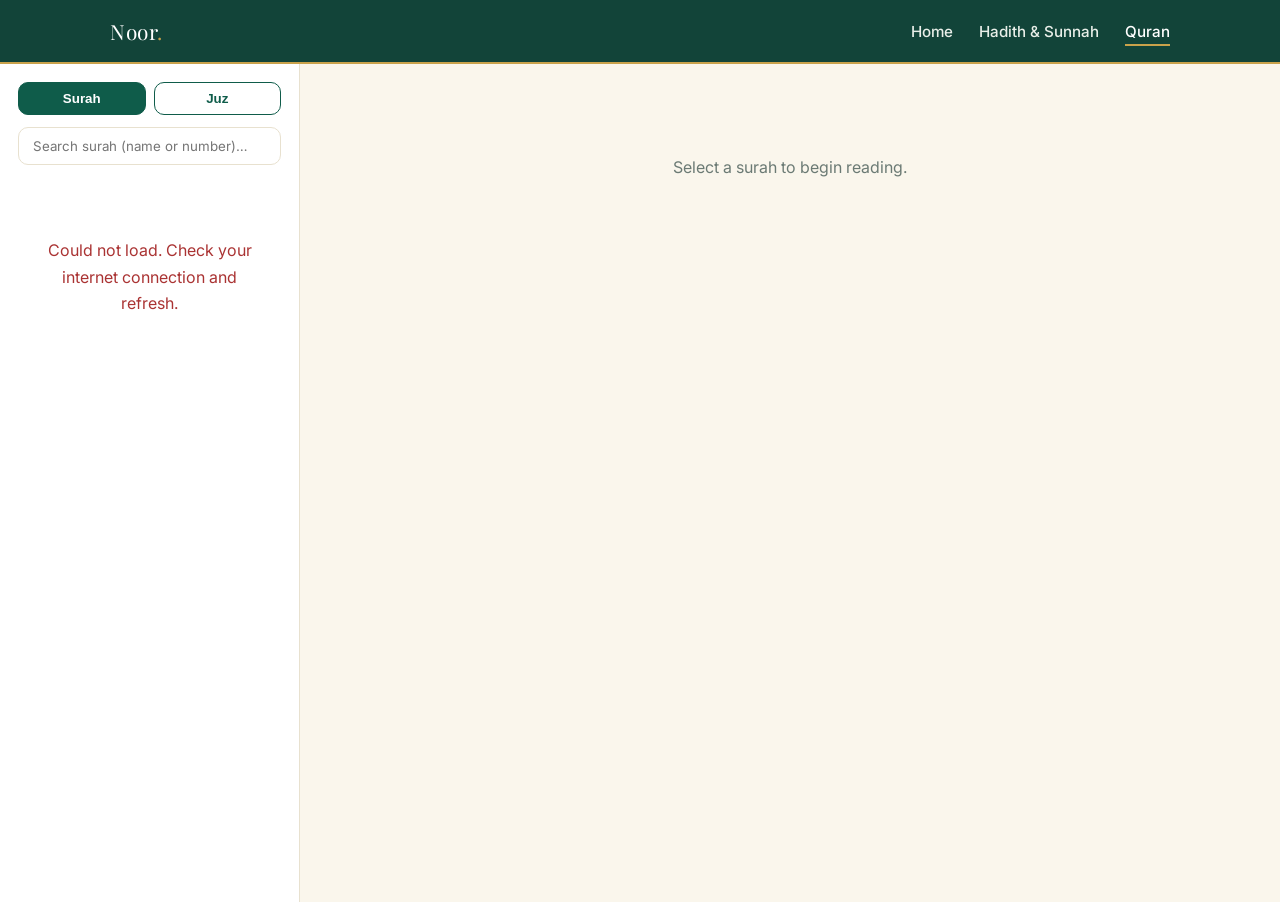
<file: quran (1).html>
<!DOCTYPE html>
<html lang="en">
<head>
<meta charset="UTF-8">
<meta name="viewport" content="width=device-width, initial-scale=1">
<title>The Holy Quran – Noor</title>
<link rel="stylesheet" href="style.css">
<style>
  .tabs { display: flex; gap: 8px; margin-bottom: 12px; }
  .tabs button { flex: 1; padding: 8px; border-radius: 10px; border: 1.5px solid var(--green); background: #fff; color: var(--green); font-weight: 600; cursor: pointer; }
  .tabs button.on { background: var(--green); color: #fff; }
  .player { position: sticky; top: 62px; z-index: 5; background: rgba(250,246,236,.96); backdrop-filter: blur(6px); border: 1px solid var(--line); border-radius: 14px; padding: 12px 16px; margin-bottom: 20px; display: flex; flex-wrap: wrap; gap: 10px; align-items: center; box-shadow: 0 4px 14px rgba(15,92,74,.08); }
  .player select { padding: 9px 12px; border-radius: 10px; border: 1.5px solid var(--line); font-family: inherit; background: #fff; flex: 1; min-width: 220px; }
  .player .btn { padding: 9px 20px; font-size: .9rem; }
  .player .now { font-size: .85rem; color: var(--muted); width: 100%; }
  .play { border: none; background: #e3f1ec; color: var(--green); width: 34px; height: 34px; border-radius: 50%; cursor: pointer; font-size: .9rem; }
  .play:hover { background: var(--green); color: #fff; }
  .ayah.playing { border-color: var(--gold); box-shadow: 0 0 0 3px rgba(201,162,75,.35); }
  .surah-break { text-align: center; font-family: 'Amiri Quran', serif; font-size: 1.8rem; color: var(--green); margin: 30px 0 6px; }
  .surah-break small { display: block; font-family: 'Inter', sans-serif; font-size: .85rem; color: var(--muted); }
</style>
</head>
<body>
<nav class="nav"><div class="nav-inner">
  <a class="brand" href="index.html">Noor<span>.</span></a>
  <div>
    <a class="link" href="index.html">Home</a>
    <a class="link" href="library.html">Hadith &amp; Sunnah</a>
    <a class="link active" href="quran.html">Quran</a>
  </div>
</div></nav>

<div class="reader">
  <aside class="side">
    <div class="tabs"><button id="tSurah" class="on">Surah</button><button id="tJuz">Juz</button></div>
    <input id="find" placeholder="Search surah (name or number)…">
    <div id="suras"><p class="status">Loading…</p></div>
  </aside>
  <main class="content" id="main">
    <p class="status">Select a surah to begin reading.</p>
  </main>
</div>

<script>
/*
  Text and audio source: api.alquran.cloud
  Arabic: quran-uthmani | English: en.sahih (Sahih International) | Audio: selected reciter edition
  All content is loaded directly from the source, so there are no transcription errors.
*/
const API = 'https://api.alquran.cloud/v1';
const BISM = 'بِسْمِ ٱللَّهِ ٱلرَّحْمَٰنِ ٱلرَّحِيمِ';
const RECITERS = [
  ['ar.abdurrahmaansudais', 'Sheikh Abdur-Rahman As-Sudais (Imam, Makkah)'],
  ['ar.saoodshuraym', 'Sheikh Saud Ash-Shuraim (Imam, Makkah)'],
  ['ar.mahermuaiqly', 'Sheikh Maher Al-Muaiqly (Imam, Makkah)'],
  ['ar.alafasy', 'Sheikh Mishary Alafasy'],
  ['ar.husary', 'Sheikh Mahmoud Khalil Al-Husary'],
  ['ar.minshawi', 'Sheikh Mohamed Siddiq Al-Minshawi'],
  ['ar.abdulbasitmurattal', 'Sheikh Abdul Basit Abdus-Samad']
];

let suras = [], mode = 'surah', current = 1, arSize = 2.1;
let reciter = localStorage.getItem('noor-reciter') || RECITERS[0][0];
let ayahEls = [], audioUrls = [], idx = -1, playing = false;
const audio = new Audio();
const sideEl = document.getElementById('suras');
const main = document.getElementById('main');

async function getData(path) {
  const r = await fetch(API + path);
  if (!r.ok) throw new Error('HTTP ' + r.status);
  const j = await r.json();
  if (j.code !== 200) throw new Error('API error');
  return j.data;
}

/* ---------- sidebar ---------- */
function renderList() {
  const term = document.getElementById('find').value.trim().toLowerCase();
  sideEl.innerHTML = '';
  if (mode === 'juz') {
    for (let j = 1; j <= 30; j++) {
      if (term && String(j) !== term && !('juz ' + j).includes(term)) continue;
      const d = document.createElement('div');
      d.className = 'sura' + (j === current ? ' on' : '');
      d.innerHTML = '<div class="n"><b></b></div><div><div class="en"></div></div>';
      d.querySelector('b').textContent = j;
      d.querySelector('.en').textContent = 'Juz ' + j;
      d.onclick = () => open(j);
      sideEl.appendChild(d);
    }
    return;
  }
  suras.filter(s => !term || String(s.number) === term || s.englishName.toLowerCase().includes(term) || s.englishNameTranslation.toLowerCase().includes(term))
    .forEach(s => {
      const d = document.createElement('div');
      d.className = 'sura' + (s.number === current ? ' on' : '');
      d.innerHTML = '<div class="n"><b></b></div><div><div class="en"></div><div class="meta"></div></div><div class="arn"></div>';
      d.querySelector('b').textContent = s.number;
      d.querySelector('.en').textContent = s.englishName;
      d.querySelector('.meta').textContent = s.englishNameTranslation + ' · ' + s.numberOfAyahs + ' verses';
      d.querySelector('.arn').textContent = s.name.replace('سُورَةُ ', '').replace('سورة ', '');
      d.onclick = () => open(s.number);
      sideEl.appendChild(d);
    });
}
document.getElementById('find').addEventListener('input', renderList);
function setMode(m) {
  mode = m; current = 1;
  document.getElementById('tSurah').classList.toggle('on', m === 'surah');
  document.getElementById('tJuz').classList.toggle('on', m === 'juz');
  document.getElementById('find').placeholder = m === 'juz' ? 'Search juz (1–30)…' : 'Search surah (name or number)…';
  renderList(); open(1);
}
document.getElementById('tSurah').onclick = () => setMode('surah');
document.getElementById('tJuz').onclick = () => setMode('juz');

/* ---------- loading ---------- */
async function loadText(kind, n) {
  const key = 'noor-text-' + kind + '-' + n;
  try { const c = JSON.parse(localStorage.getItem(key)); if (c) return c; } catch (_) {}
  const base = '/' + kind + '/' + n + '/';
  const [ar, en] = await Promise.all([getData(base + 'quran-uthmani'), getData(base + 'en.sahih')]);
  const out = { ar: ar.ayahs, en: en.ayahs };
  try { localStorage.setItem(key, JSON.stringify(out)); } catch (_) {}
  return out;
}
async function loadAudio(kind, n) {
  const d = await getData('/' + kind + '/' + n + '/' + reciter);
  return d.ayahs.map(a => a.audio);
}

async function open(n) {
  stop();
  current = n;
  renderList();
  main.innerHTML = '<p class="status">Loading…</p>';
  window.scrollTo({ top: 0 });
  const kind = mode;
  try {
    const text = await loadText(kind, n);
    draw(kind, n, text);
    loadAudioForView();
  } catch (e) {
    main.innerHTML = '<p class="status err">Could not load. Check your internet connection and try again.</p>';
  }
}

async function loadAudioForView() {
  audioUrls = [];
  setNow('Loading recitation…');
  try {
    audioUrls = await loadAudio(mode, current);
    setNow('Ready. Press Play all or the ▶ on any verse.');
  } catch (e) {
    setNow('This reciter\u2019s audio could not be loaded. Try another reciter.');
  }
}

/* ---------- drawing ---------- */
function draw(kind, n, text) {
  main.innerHTML = '';
  ayahEls = [];
  const head = document.createElement('div'); head.className = 'sura-head';
  head.innerHTML = '<div class="arname"></div><div class="enname"></div><div class="info"></div>';
  if (kind === 'surah') {
    const m = suras.find(s => s.number === n);
    head.querySelector('.arname').textContent = m.name;
    head.querySelector('.enname').textContent = m.englishName + ' – ' + m.englishNameTranslation;
    head.querySelector('.info').textContent = m.revelationType + ' · ' + m.numberOfAyahs + ' verses';
  } else {
    head.querySelector('.arname').textContent = 'الجزء ' + n;
    head.querySelector('.enname').textContent = 'Juz ' + n;
    head.querySelector('.info').textContent = text.ar.length + ' verses';
  }
  main.appendChild(head);

  // player bar
  const bar = document.createElement('div'); bar.className = 'player';
  const sel = document.createElement('select');
  RECITERS.forEach(r => { const o = document.createElement('option'); o.value = r[0]; o.textContent = r[1]; if (r[0] === reciter) o.selected = true; sel.appendChild(o); });
  sel.onchange = () => { stop(); reciter = sel.value; try { localStorage.setItem('noor-reciter', reciter); } catch (_) {} loadAudioForView(); };
  const pb = document.createElement('button'); pb.className = 'btn dark'; pb.textContent = '▶ Play all'; pb.id = 'pall';
  pb.onclick = () => { if (playing) stop(); else playFrom(0); };
  const now = document.createElement('div'); now.className = 'now'; now.id = 'now';
  bar.append(sel, pb, now); main.appendChild(bar);

  const fc = document.createElement('div'); fc.className = 'fontctl';
  fc.innerHTML = '<button>A−</button><button>A+</button>';
  fc.children[0].onclick = () => setSize(-0.15); fc.children[1].onclick = () => setSize(0.15);
  main.appendChild(fc);

  if (kind === 'surah' && n !== 1 && n !== 9) {
    const b = document.createElement('div'); b.className = 'bism'; b.textContent = BISM; main.appendChild(b);
  }

  text.ar.forEach((a, i) => {
    const sNum = kind === 'surah' ? n : a.surah.number;
    // Divider between surahs when viewing a juz
    if (kind === 'juz' && a.numberInSurah === 1) {
      const br = document.createElement('div'); br.className = 'surah-break';
      br.innerHTML = '<span></span><small></small>';
      br.querySelector('span').textContent = a.surah.name;
      br.querySelector('small').textContent = a.surah.englishName;
      main.appendChild(br);
      if (sNum !== 1 && sNum !== 9) { const b = document.createElement('div'); b.className = 'bism'; b.textContent = BISM; main.appendChild(b); }
    }
    let t = a.text;
    // The API prepends the Bismillah to verse 1 of every surah except 1 and 9; shown separately above.
    if (sNum !== 1 && sNum !== 9 && a.numberInSurah === 1) t = t.split(' ').slice(4).join(' ');

    const card = document.createElement('div'); card.className = 'ayah';
    card.innerHTML = '<div class="top"><span class="badge"></span><button class="play" title="Play this verse">▶</button></div><div class="arabic"></div><div class="english"></div>';
    card.querySelector('.badge').textContent = sNum + ':' + a.numberInSurah;
    card.querySelector('.play').onclick = () => playFrom(i);
    const arEl = card.querySelector('.arabic'); arEl.textContent = t; arEl.style.fontSize = arSize + 'rem';
    card.querySelector('.english').textContent = text.en[i].text;
    main.appendChild(card); ayahEls.push(card);
  });

  const nav = document.createElement('div'); nav.className = 'navrow';
  const max = kind === 'surah' ? 114 : 30;
  const prev = document.createElement('button'); prev.className = 'btn dark'; prev.textContent = '← Previous';
  const next = document.createElement('button'); next.className = 'btn dark'; next.textContent = 'Next →';
  prev.onclick = () => open(n - 1); next.onclick = () => open(n + 1);
  if (n === 1) prev.style.visibility = 'hidden';
  if (n === max) next.style.visibility = 'hidden';
  nav.append(prev, next); main.appendChild(nav);
}

function setSize(d) {
  arSize = Math.min(3.4, Math.max(1.3, arSize + d));
  document.querySelectorAll('.ayah .arabic').forEach(e => e.style.fontSize = arSize + 'rem');
}

/* ---------- audio ---------- */
function setNow(t) { const e = document.getElementById('now'); if (e) e.textContent = t; }
function playFrom(i) {
  if (!audioUrls.length || !audioUrls[i]) { setNow('Audio is not ready yet. Please wait a moment or choose another reciter.'); return; }
  idx = i; playing = true;
  audio.src = audioUrls[i];
  audio.play().catch(() => setNow('Could not play audio. Try another reciter.'));
  ayahEls.forEach(e => e.classList.remove('playing'));
  const el = ayahEls[i]; el.classList.add('playing');
  el.scrollIntoView({ behavior: 'smooth', block: 'center' });
  const b = document.getElementById('pall'); if (b) b.textContent = '■ Stop';
  setNow('Playing verse ' + (i + 1) + ' of ' + ayahEls.length);
}
function stop() {
  audio.pause(); playing = false; idx = -1;
  ayahEls.forEach(e => e.classList.remove('playing'));
  const b = document.getElementById('pall'); if (b) b.textContent = '▶ Play all';
}
audio.onended = () => {
  if (playing && idx + 1 < ayahEls.length) playFrom(idx + 1);
  else { stop(); setNow('Finished.'); }
};
audio.onerror = () => { if (playing) { stop(); setNow('This audio could not be loaded. Try another reciter.'); } };

/* ---------- start ---------- */
(async function init() {
  try {
    suras = await getData('/surah');
    renderList();
    open(Math.min(Math.max(parseInt(location.hash.slice(1)) || 1, 1), 114));
  } catch (e) {
    sideEl.innerHTML = '<p class="status err">Could not load. Check your internet connection and refresh.</p>';
  }
})();
</script>
</body>
</html>
</file>
<file: style.css>
@import url('https://fonts.googleapis.com/css2?family=Amiri+Quran&family=Amiri:wght@400;700&family=Inter:wght@400;500;600&family=Playfair+Display:wght@500;700&display=swap');

:root {
  --green: #0f5c4a;
  --green-dark: #093d31;
  --gold: #c9a24b;
  --cream: #faf6ec;
  --card: #ffffff;
  --text: #22302c;
  --muted: #6b7a74;
  --line: #e8e1cf;
}
* { box-sizing: border-box; margin: 0; padding: 0; }
html { scroll-behavior: smooth; }
body { font-family: 'Inter', system-ui, sans-serif; background: var(--cream); color: var(--text); line-height: 1.65; }
a { color: inherit; text-decoration: none; }

.nav { position: sticky; top: 0; z-index: 10; background: rgba(9,61,49,.96); backdrop-filter: blur(6px); border-bottom: 2px solid var(--gold); }
.nav-inner { max-width: 1100px; margin: auto; padding: 14px 20px; display: flex; justify-content: space-between; align-items: center; }
.brand { font-family: 'Playfair Display', serif; color: #fff; font-size: 1.3rem; letter-spacing: .5px; }
.brand span { color: var(--gold); }
.nav a.link { color: #e9efe9; margin-left: 22px; font-weight: 500; font-size: .95rem; padding-bottom: 3px; border-bottom: 2px solid transparent; }
.nav a.link:hover, .nav a.link.active { border-color: var(--gold); color: #fff; }

.hero { background: radial-gradient(circle at 20% 20%, #17806a 0%, var(--green) 40%, var(--green-dark) 100%); color: #fff; text-align: center; padding: 90px 20px 100px; position: relative; overflow: hidden; }
.hero::after { content: ''; position: absolute; inset: 0; background-image: radial-gradient(rgba(201,162,75,.18) 1.5px, transparent 1.5px); background-size: 28px 28px; opacity: .6; pointer-events: none; }
.hero > * { position: relative; z-index: 1; }
.bismillah { font-family: 'Amiri Quran', serif; font-size: 2.4rem; color: var(--gold); margin-bottom: 18px; }
.hero h1 { font-family: 'Playfair Display', serif; font-size: clamp(2rem, 5vw, 3.4rem); margin-bottom: 14px; }
.hero p { max-width: 640px; margin: 0 auto 30px; color: #d8e6df; font-size: 1.08rem; }
.btn { display: inline-block; background: var(--gold); color: #2b2208; padding: 12px 26px; border-radius: 999px; font-weight: 600; border: none; cursor: pointer; font-size: .98rem; transition: transform .15s, box-shadow .15s; }
.btn:hover { transform: translateY(-2px); box-shadow: 0 8px 20px rgba(0,0,0,.2); }
.btn.ghost { background: transparent; color: #fff; border: 1.5px solid rgba(255,255,255,.6); margin-left: 10px; }
.btn.dark { background: var(--green); color: #fff; }

.wrap { max-width: 1100px; margin: auto; padding: 60px 20px; }
h2.title { font-family: 'Playfair Display', serif; font-size: 2rem; color: var(--green-dark); text-align: center; margin-bottom: 8px; }
.sub { text-align: center; color: var(--muted); margin-bottom: 36px; }
.divider { width: 70px; height: 3px; background: var(--gold); margin: 10px auto 18px; border-radius: 3px; }

.grid { display: grid; grid-template-columns: repeat(auto-fit, minmax(190px, 1fr)); gap: 18px; }
.card { background: var(--card); border: 1px solid var(--line); border-radius: 16px; padding: 24px; box-shadow: 0 4px 14px rgba(15,92,74,.06); transition: transform .2s, box-shadow .2s; }
.card:hover { transform: translateY(-4px); box-shadow: 0 10px 26px rgba(15,92,74,.12); }
.pillar-num { width: 38px; height: 38px; border-radius: 50%; background: var(--green); color: var(--gold); display: grid; place-items: center; font-weight: 700; margin-bottom: 12px; }
.card h3 { font-family: 'Playfair Display', serif; color: var(--green-dark); margin-bottom: 6px; }
.card p { font-size: .93rem; color: var(--muted); }

.feature { background: var(--card); border: 1px solid var(--line); border-left: 6px solid var(--gold); border-radius: 16px; padding: 34px; box-shadow: 0 6px 20px rgba(15,92,74,.08); text-align: center; }
.tag { display: inline-block; font-size: .72rem; letter-spacing: 1.2px; text-transform: uppercase; font-weight: 600; padding: 4px 12px; border-radius: 999px; margin-bottom: 14px; }
.tag.hadith { background: #e3f1ec; color: var(--green); }
.tag.sunnah { background: #f6ecd2; color: #8a6a14; }
.quote { font-family: 'Playfair Display', serif; font-size: 1.4rem; color: var(--green-dark); margin-bottom: 14px; }
.ref { color: var(--muted); font-size: .9rem; }
.ar { font-family: 'Amiri', serif; font-size: 1.5rem; color: var(--green); margin-bottom: 10px; direction: rtl; }

.three { display: grid; grid-template-columns: repeat(auto-fit, minmax(260px, 1fr)); gap: 20px; }
.three .card a { color: var(--green); font-weight: 600; display: inline-block; margin-top: 10px; }

.toolbar { display: flex; flex-wrap: wrap; gap: 10px; justify-content: center; margin-bottom: 28px; }
.chip { padding: 9px 20px; border-radius: 999px; border: 1.5px solid var(--green); background: #fff; color: var(--green); font-weight: 600; cursor: pointer; font-size: .92rem; }
.chip.on { background: var(--green); color: #fff; }
.search { width: 100%; max-width: 420px; padding: 11px 18px; border-radius: 999px; border: 1.5px solid var(--line); font-size: .95rem; outline: none; font-family: inherit; }
.search:focus { border-color: var(--green); }
.list { display: grid; gap: 16px; }
.item { background: #fff; border: 1px solid var(--line); border-radius: 14px; padding: 22px 26px; }
.item p { font-size: 1.05rem; margin-bottom: 8px; }
.note { margin-top: 36px; text-align: center; color: var(--muted); font-size: .88rem; }

footer { background: var(--green-dark); color: #b9cbc3; text-align: center; padding: 30px 20px; font-size: .9rem; border-top: 2px solid var(--gold); }

/* Quran reader */
.reader { display: grid; grid-template-columns: 300px 1fr; max-width: 1300px; margin: auto; min-height: calc(100vh - 62px); }
.side { border-right: 1px solid var(--line); background: #fff; padding: 18px; position: sticky; top: 62px; height: calc(100vh - 62px); overflow-y: auto; }
.side input { width: 100%; padding: 10px 14px; border: 1.5px solid var(--line); border-radius: 10px; margin-bottom: 12px; font-family: inherit; outline: none; }
.side input:focus { border-color: var(--green); }
.sura { display: flex; align-items: center; gap: 12px; padding: 10px; border-radius: 10px; cursor: pointer; }
.sura:hover { background: #f1f6f3; }
.sura.on { background: #e3f1ec; }
.sura .n { width: 34px; height: 34px; flex: none; display: grid; place-items: center; background: var(--green); color: var(--gold); border-radius: 8px; transform: rotate(45deg); font-size: .8rem; font-weight: 600; }
.sura .n b { transform: rotate(-45deg); font-weight: 600; }
.sura .en { font-weight: 600; font-size: .95rem; }
.sura .meta { font-size: .78rem; color: var(--muted); }
.sura .arn { margin-left: auto; font-family: 'Amiri', serif; font-size: 1.25rem; color: var(--green); }
.content { padding: 30px 40px 80px; }
.sura-head { text-align: center; background: linear-gradient(135deg, var(--green), var(--green-dark)); color: #fff; border-radius: 18px; padding: 28px; margin-bottom: 28px; border-bottom: 4px solid var(--gold); }
.sura-head .arname { font-family: 'Amiri Quran', serif; font-size: 2.6rem; color: var(--gold); }
.sura-head .enname { font-family: 'Playfair Display', serif; font-size: 1.4rem; }
.sura-head .info { color: #cfe0d8; font-size: .9rem; }
.bism { text-align: center; font-family: 'Amiri Quran', serif; font-size: 2.2rem; color: var(--green-dark); margin: 10px 0 26px; }
.ayah { background: #fff; border: 1px solid var(--line); border-radius: 14px; padding: 24px 28px; margin-bottom: 14px; }
.ayah .top { display: flex; justify-content: space-between; align-items: center; margin-bottom: 12px; }
.ayah .badge { font-size: .8rem; font-weight: 600; color: var(--green); background: #e3f1ec; border-radius: 999px; padding: 3px 12px; }
.ayah .arabic { font-family: 'Amiri Quran', 'Amiri', serif; font-size: 2.1rem; line-height: 2.3; direction: rtl; text-align: right; color: #10261f; }
.ayah .english { margin-top: 14px; padding-top: 14px; border-top: 1px dashed var(--line); font-size: 1.02rem; color: #3a4a45; }
.navrow { display: flex; justify-content: space-between; margin-top: 26px; }
.status { text-align: center; padding: 60px 20px; color: var(--muted); }
.status.err { color: #a33; }
.fontctl { display: flex; gap: 8px; justify-content: center; margin-bottom: 18px; }
.fontctl button { border: 1.5px solid var(--green); background: #fff; color: var(--green); border-radius: 8px; padding: 6px 14px; cursor: pointer; font-weight: 600; }

@media (max-width: 800px) {
  .reader { grid-template-columns: 1fr; }
  .side { position: static; height: 260px; border-right: none; border-bottom: 1px solid var(--line); }
  .content { padding: 20px 14px 60px; }
  .ayah .arabic { font-size: 1.7rem; }
  .nav a.link { margin-left: 14px; font-size: .85rem; }
  .btn.ghost { margin: 10px 0 0 0; }
}
</file>
